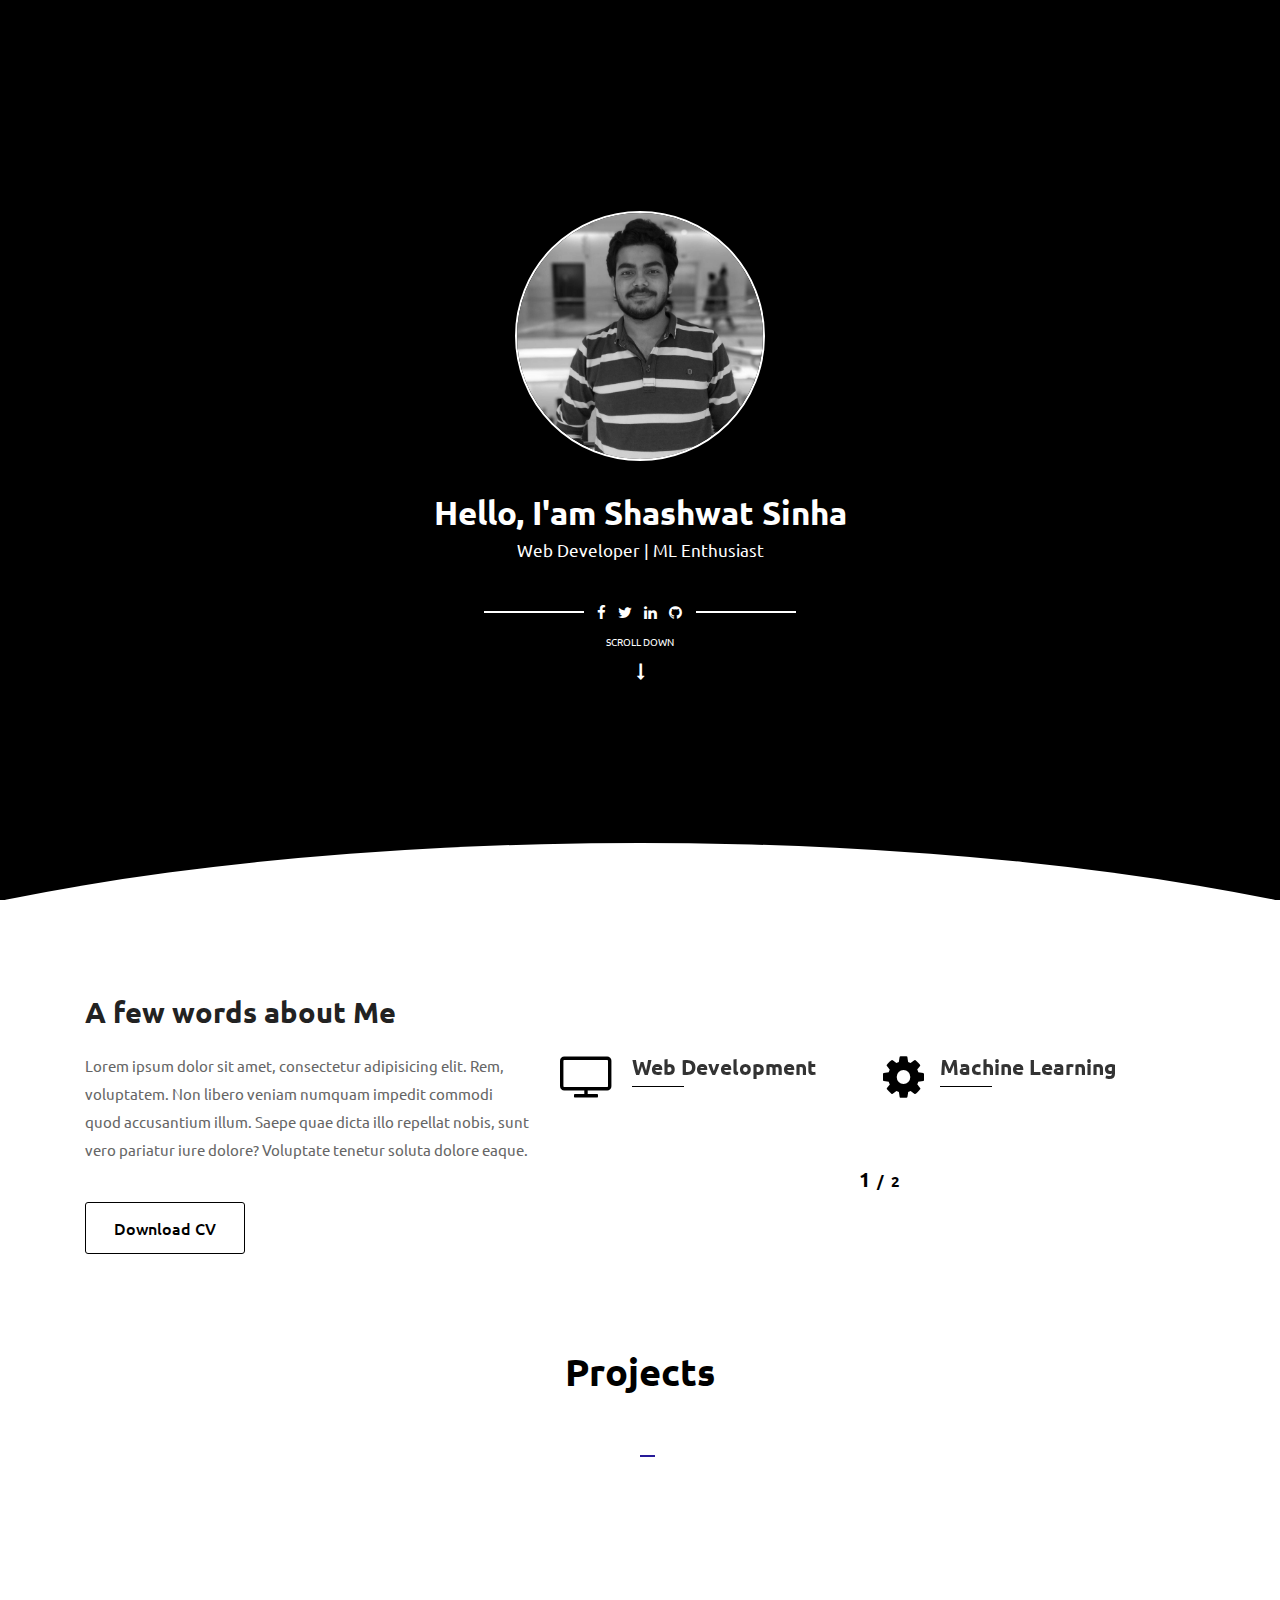
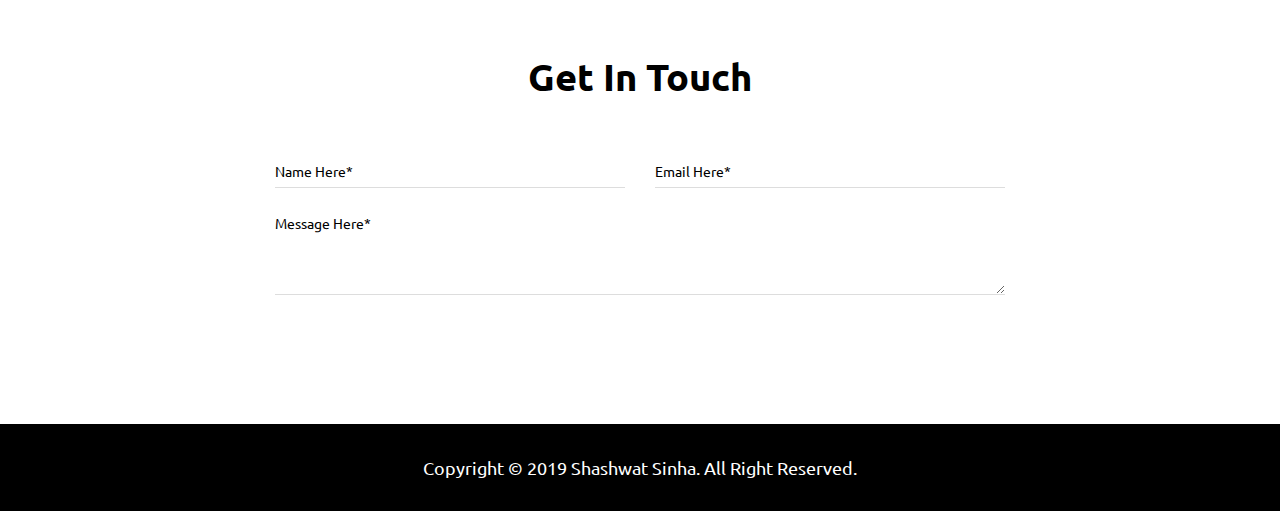
<file: index.html>
<!doctype html>
<html class="no-js" lang="en">


<!-- Mirrored from thesharthee.com/tf/mackien-preview/ by HTTrack Website Copier/3.x [XR&CO'2014], Sun, 31 Mar 2019 22:01:20 GMT -->
<head>
    <meta charset="utf-8">
    <meta http-equiv="x-ua-compatible" content="ie=edge">
    <title>Shashwat Sinha</title>
    <meta name="viewport" content="width=device-width, initial-scale=1">
    <!-- Place favicon.ico in the root directory -->
    <link rel="shortcut icon" type="image/png" href="assets/images/favicon.png">
    <!-- all css here -->
    <link rel="stylesheet" href="assets/css/bootstrap.min.css">
    <link rel="stylesheet" href="assets/css/font-awesome.min.css">
    <link rel="stylesheet" href="assets/css/owl.carousel.css">
    <link rel="stylesheet" href="assets/css/magnific-popup.css">
    <link rel="stylesheet" href="assets/css/slicknav.min.css">
    <link rel="stylesheet" href="assets/css/typography.css">
    <link rel="stylesheet" href="assets/css/default-css.css">
    <link rel="stylesheet" href="assets/css/styles.css">
    <link rel="stylesheet" href="assets/css/responsive.css">
    <!-- modernizr css -->
    <script src="assets/js/vendor/modernizr-2.8.3.min.js"></script>
</head>

<body>
    <!--[if lt IE 8]>
            <p class="browserupgrade">You are using an <strong>outdated</strong> browser. Please <a href="http://browsehappy.com/">upgrade your browser</a> to improve your experience.</p>
        <![endif]-->
    <!-- header area start -->
    <div id="preloader">
        <img src="assets/images/icon/loader.gif" alt="loader">
    </div>
    <header>
        <div class="header-area">
            <div class="container">
                <div class="row align-items-center">
                    <!-- <div class="col-lg-3*">
                        <div class="logo*">
                            <a href="index-2.html*"><img src="assets/images/icon/logo.png" alt="logo"></a>
                        </div>
                    </div> -->
                    <div class="col-lg-9 d-none d-lg-block">
                        <div class="main-menu">
                            <nav id="nav_mobile_menu">
                                <ul id="navigation">
                                    <li class="active"><a href="#home">Home</a></li>
                                    <li><a href="#about">About</a></li>
                                    <li><a href="#portfolio">Projects</a></li>
                                    <li><a href="#blog">Resume</a></li>
                                    <li><a href="#contact">Contact</a></li>
                                </ul>
                            </nav>
                        </div>
                    </div>
                    <div class="col-12 d-block d-lg-none">
                        <div id="mobile_menu"></div>
                    </div>
                </div>
            </div>
        </div>
    </header>
    <!-- header area end -->
    <!-- hero area start -->
    <section class="hero-area" id="home">
        <div class="container">
            <div class="hero-content">
                <div class="my-img"><img src="assets/images/profile/my-image.jpg" alt="image"></div>
                <h2>Hello, I'am Shashwat Sinha</h2>
                <span>Web Developer | ML Enthusiast</span>
                <ul class="social-link">
                    <li><a href="https://www.facebook.com/shashwat3057"><i class="fa fa-facebook"></i></a></li>
                    <li><a href="https://twitter.com/shashwat3057"><i class="fa fa-twitter"></i></a></li>
                    <li><a href="https://www.linkedin.com/in/shashwat3057/"><i class="fa fa-linkedin"></i></a></li>
                    <li><a href="https://github.com/shashwat3057"><i class="fa fa-github"></i></a></li>
                </ul>
            </div>
            <a href="#about" class="scrolldown scroll-btn"><span>Scroll Down</span><i class="fa fa-long-arrow-down"></i></a>
        </div>
    </section>
    <!-- hero area end -->
    <!-- about area strat -->
    <section class="about-area pt--100" id="about">
        <div class="container">
            <div class="row">
                <div class="col-lg-5">
                    <div class="abt-content">
                        <h2>A few words about Me</h2>
                        <p>Lorem ipsum dolor sit amet, consectetur adipisicing elit. Rem, voluptatem. Non libero veniam numquam impedit commodi quod accusantium illum. Saepe quae dicta illo repellat nobis, sunt vero pariatur iure dolore? Voluptate tenetur soluta dolore eaque.</p>
                        <a href="#">Download CV</a>
                    </div>
                </div>
                <div class="col-lg-7">
                    <div class="abt-service">
                        <div class="single-service">
                            <div class="icon"><i class="fa fa-television"></i></div>
                            <div class="cnt">
                                <h4>Web Development</h4>
                                <!-- <p>Lorem ipsum dolor sit amet, consectetur adipisicing elit. Aspernat perferendis nulla sint, ab aliquam!</p> -->
                            </div>
                        </div>
                        <div class="single-service">
                            <div class="icon"><i class="fa fa-cog"></i></div>
                            <div class="cnt">
                                <h4>Machine Learning</h4>
                                <!-- <p>Lorem ipsum dolor sit amet, consectetur adipisicing elit. Aspernatur perferendis velit nulla sint, ab aliquam!</p> -->
                            </div>
                        </div>
                        <div class="single-service">
                            <div class="icon"><i class="fa fa-pencil"></i></div>
                            <div class="cnt">
                                <h4>Programming Languages</h4>
                                <p>c++ | Python</p>
                            </div>
                        </div>
                        <!-- <div class="single-service">
                            <div class="icon"><i class="fa fa-mobile"></i></div>
                            <div class="cnt">
                                <h4>Html/Css</h4>
                                <p>Lorem ipsum dolor sit amet, consectetur adipisicing elit. Aspernatur perferendis velit nulla sint, ab aliquam!</p>
                            </div>
                        </div> -->
                    </div>
					<ul class="service-dot owl-dots" id="service-dot">
						<li class="owl-dot active">1</li>
						<li class="owl-dot">2</li>
					</ul>
                </div>
            </div>
        </div>
    </section>
    <!-- about area end -->
    <!-- portfolio area start -->
    <section class="portfolio-area pt--100 pb--70" id="portfolio">
        <div class="container">
            <div class="section-title">
                <h2>Projects</h2>
            </div>
            <div class="portfolio-menu">
                <button class="active"></button>

            </div>
            <!-- <div class="portfolio-menu">
                <button class="active" data-filter="*">All</button>
                <button data-filter=".web">Web</button>
                <button data-filter=".graphic">Graphic</button>
                <button data-filter=".design">Design</button>
                <button data-filter=".art">Art</button>
            </div>
            <div class="portfolio-masonary row" id="container">
                <div class="prt-grid web col-md-4">
                    <div class="prt-item">
                        <a class="expand-img" href="assets/images/portfolio/img1.jpg"><img src="assets/images/portfolio/img1.jpg" alt="image">
                        <i class="fa fa-expand"></i></a>
                    </div>
                </div>
                <div class="prt-grid graphic col-md-4">
                    <div class="prt-item">
                        <a class="expand-img" href="assets/images/portfolio/img2.jpg"><img src="assets/images/portfolio/img2.jpg" alt="image">
                        <i class="fa fa-expand"></i></a>
                    </div>
                </div>
                <div class="prt-grid web col-md-4">
                    <div class="prt-item">
                        <a class="expand-img" href="assets/images/portfolio/img3.jpg"><img src="assets/images/portfolio/img3.jpg" alt="image">
                        <i class="fa fa-expand"></i></a>
                    </div>
                </div>
                <div class="prt-grid graphic col-md-4">
                    <div class="prt-item">
                        <a class="expand-img" href="assets/images/portfolio/img4.jpg"><img src="assets/images/portfolio/img4.jpg" alt="image">
                        <i class="fa fa-expand"></i></a>
                    </div>
                </div>
                <div class="prt-grid  art web col-md-4">
                    <div class="prt-item">
                        <a class="expand-img" href="assets/images/portfolio/img5.jpg"><img src="assets/images/portfolio/img5.jpg" alt="image">
                        <i class="fa fa-expand"></i></a>
                    </div>
                </div>
                <div class="prt-grid graphic col-md-4">
                    <div class="prt-item">
                        <a class="expand-img" href="assets/images/portfolio/img6.jpg"><img src="assets/images/portfolio/img6.jpg" alt="image">
                        <i class="fa fa-expand"></i></a>
                    </div>
                </div>
                <div class="prt-grid  art design col-md-4">
                    <div class="prt-item">
                        <a class="expand-img" href="assets/images/portfolio/img7.jpg"><img src="assets/images/portfolio/img7.jpg" alt="image">
                        <i class="fa fa-expand"></i></a>
                    </div>
                </div>
                <div class="prt-grid  art col-md-4">
                    <div class="prt-item">
                        <a class="expand-img" href="assets/images/portfolio/img8.jpg"><img src="assets/images/portfolio/img8.jpg" alt="image">
                        <i class="fa fa-expand"></i></a>
                    </div>
                </div>
                <div class="prt-grid design col-md-4">
                    <div class="prt-item">
                        <a class="expand-img" href="assets/images/portfolio/img9.jpg"><img src="assets/images/portfolio/img9.jpg" alt="image">
                        <i class="fa fa-expand"></i></a>
                    </div>
                </div>
                <div class="prt-grid art col-md-4">
                    <div class="prt-item">
                        <a class="expand-img" href="assets/images/portfolio/img10.jpg"><img src="assets/images/portfolio/img10.jpg" alt="image">
                            <i class="fa fa-expand"></i></a>
                    </div>
                </div>
            </div> -->
        </div>
    </section>
    <!-- portfolio area end -->
    <!-- fact area start -->
    <!-- <div class="fact-area ptb--100">
        <div class="container">
            <div class="row">
                <div class="col-md-3">
                    <div class="fact-item">
                        <h4 class="counter">480</h4>
                        <span>Projects Completed</span>
                    </div>
                </div>
                <div class="col-md-3">
                    <div class="fact-item">
                        <h4 class="counter">40</h4>
                        <span>Wining Awards</span>
                    </div>
                </div>
                <div class="col-md-3">
                    <div class="fact-item">
                        <h4 class="counter">99</h4>
                        <span>Creative Designs</span>
                    </div>
                </div>
                <div class="col-md-3">
                    <div class="fact-item">
                        <h4 class="counter">100</h4>
                        <span>Happy Clients</span>
                    </div>
                </div>
            </div>
        </div>
    </div> -->
    <!-- fact area end -->
    <!-- blog area start -->
    <!-- <section class="feature-blog pt--100" id="blog">
        <div class="container">
            <div class="section-title">
                <h2>Letest News</h2>
            </div>
            <div class="row">
                <div class="col-lg-4 col-md-6">
                    <div class="single-blog">
                        <a class="blg-thumb" href="blog.html"><img src="assets/images/blog/blog-thumb1.jpg" alt="blog thumb"></a>
                        <div class="blog-content">
                            <h2><a href="blog.html">Google is one of the most big search engine</a></h2>
                            <div class="blog-meta">09 april 2018 <a href="blog.html">03 Comments</a></div>
                            <p>Lorem ipsum dolor sit amet, consectetur adipisicing elit. Ducimus cumque ipsa, assumenda tenetur quasi aperiam totam soluta adipisci.</p>
                            <a href="blog.html" class="read-more">Read More<i class="fa fa-long-arrow-right"></i></a>
                        </div>
                    </div>
                </div>
                <div class="col-lg-4 col-md-6">
                    <div class="single-blog">
                        <a class="blg-thumb" href="blog.html"><img src="assets/images/blog/blog-thumb2.jpg" alt="blog thumb"></a>
                        <div class="blog-content">
                            <h2><a href="blog.html">How to Create website step by step using html</a></h2>
                            <div class="blog-meta">09 april 2018 <a href="blog.html">03 Comments</a></div>
                            <p>Lorem ipsum dolor sit amet, consectetur adipisicing elit. Ducimus cumque ipsa, assumenda tenetur quasi aperiam totam soluta adipisci.</p>
                            <a href="blog.html" class="read-more">Read More<i class="fa fa-long-arrow-right"></i></a>
                        </div>
                    </div>
                </div>
                <div class="col-lg-4 col-md-6">
                    <div class="single-blog">
                        <a class="blg-thumb" href="blog.html"><img src="assets/images/blog/blog-thumb3.jpg" alt="blog thumb"></a>
                        <div class="blog-content">
                            <h2><a href="blog.html">How to Create website step by step using html</a></h2>
                            <div class="blog-meta">09 april 2018 <a href="blog.html">03 Comments</a></div>
                            <p>Lorem ipsum dolor sit amet, consectetur adipisicing elit. Ducimus cumque ipsa, assumenda tenetur quasi aperiam totam soluta adipisci.</p>
                            <a href="blog.html" class="read-more">Read More<i class="fa fa-long-arrow-right"></i></a>
                        </div>
                    </div>
                </div>
            </div>
        </div>
    </section> -->
    <!-- blog area end -->
    <!-- contact area start -->
    <section class="contact-area pt--70 pb--100" id="contact">
        <div class="container">
            <div class="section-title text-center">
                <h2>Get In Touch</h2>
            </div>
            <div class="row">
                <div class="col-md-8 offset-md-2">
                    <div class="contact-form">
                        <div class="screen-reader-response"></div>
                        <form action="#" id="cf">
                            <div class="row">
                                <div class="col-md-6">
                                    <input type="text" id="name" name="name" placeholder="Name Here*">
                                </div>
                                <div class="col-md-6">
                                    <input type="email" id="email" name="email" placeholder="Email Here*">
                                </div>
                            </div>
                            <textarea name="msg" id="msg" placeholder="Message Here*"></textarea>
                            <div class="form-submit">
                                <!-- <button type="submit" name="submit" id="cnt_submit">Send Message <i class="fa fa-long-arrow-right"></i></button> -->
                            </div>
                        </form>
                    </div>
                </div>
            </div>
        </div>
    </section>
    <!-- contact area end -->
    <!-- footer area start -->
    <footer>
        <div class="footer-area">
            <div class="container">
                <div class="row">
                    <div class="col-md-8 offset-md-2">
                       <p>Copyright &copy; 2019 Shashwat Sinha. All Right Reserved. <br /></p>
                    </div>
                </div>
            </div>
        </div>
    </footer>
    <!-- footer area end -->
    <!-- jquery latest version -->
    <script src="assets/js/vendor/jquery-2.2.4.min.js"></script>
    <!-- bootstrap 4 js -->
    <script src="assets/js/bootstrap.min.js"></script>
    <!-- others plugins -->
    <script src="assets/js/owl.carousel.min.js"></script>
    <script src="assets/js/imagesloaded.pkgd.min.js"></script>
    <script src="assets/js/isotope.pkgd.min.js"></script>
    <script src="assets/js/jquery.magnific-popup.min.js"></script>
    <script src="assets/js/jquery.slicknav.min.js"></script>
    <script src="assets/js/counterup.min.js"></script>
    <script src="assets/js/waypoints.js"></script>
    <script src="assets/js/plugins.js"></script>
    <script src="assets/js/scripts.js"></script>
</body>


<!-- Mirrored from thesharthee.com/tf/mackien-preview/ by HTTrack Website Copier/3.x [XR&CO'2014], Sun, 31 Mar 2019 22:02:37 GMT -->
</html>
</file>
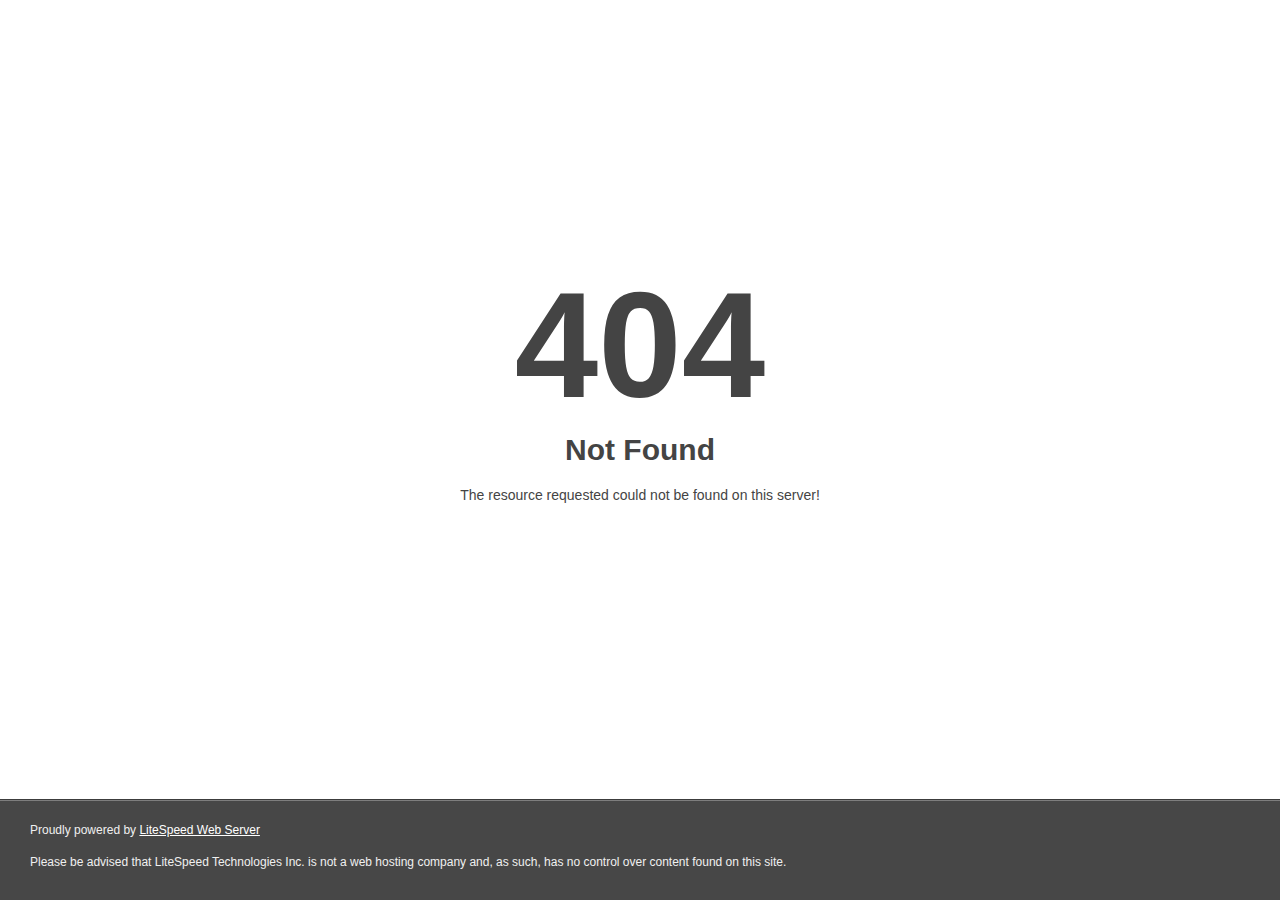
<file: blog.html>
<!DOCTYPE html>
<html style="height:100%">
<head><title> 404 Not Found
</title></head>
<body style="color: #444; margin:0;font: normal 14px/20px Arial, Helvetica, sans-serif; height:100%; background-color: #fff;">
<div style="height:auto; min-height:100%; ">     <div style="text-align: center; width:800px; margin-left: -400px; position:absolute; top: 30%; left:50%;">
        <h1 style="margin:0; font-size:150px; line-height:150px; font-weight:bold;">404</h1>
<h2 style="margin-top:20px;font-size: 30px;">Not Found
</h2>
<p>The resource requested could not be found on this server!</p>
</div></div><div style="color:#f0f0f0; font-size:12px;margin:auto;padding:0px 30px 0px 30px;position:relative;clear:both;height:100px;margin-top:-101px;background-color:#474747;border-top: 1px solid rgba(0,0,0,0.15);box-shadow: 0 1px 0 rgba(255, 255, 255, 0.3) inset;">
<br>Proudly powered by  <a style="color:#fff;" href="http://www.litespeedtech.com/error-page">LiteSpeed Web Server</a><p>Please be advised that LiteSpeed Technologies Inc. is not a web hosting company and, as such, has no control over content found on this site.</p></div></body></html>
</file>
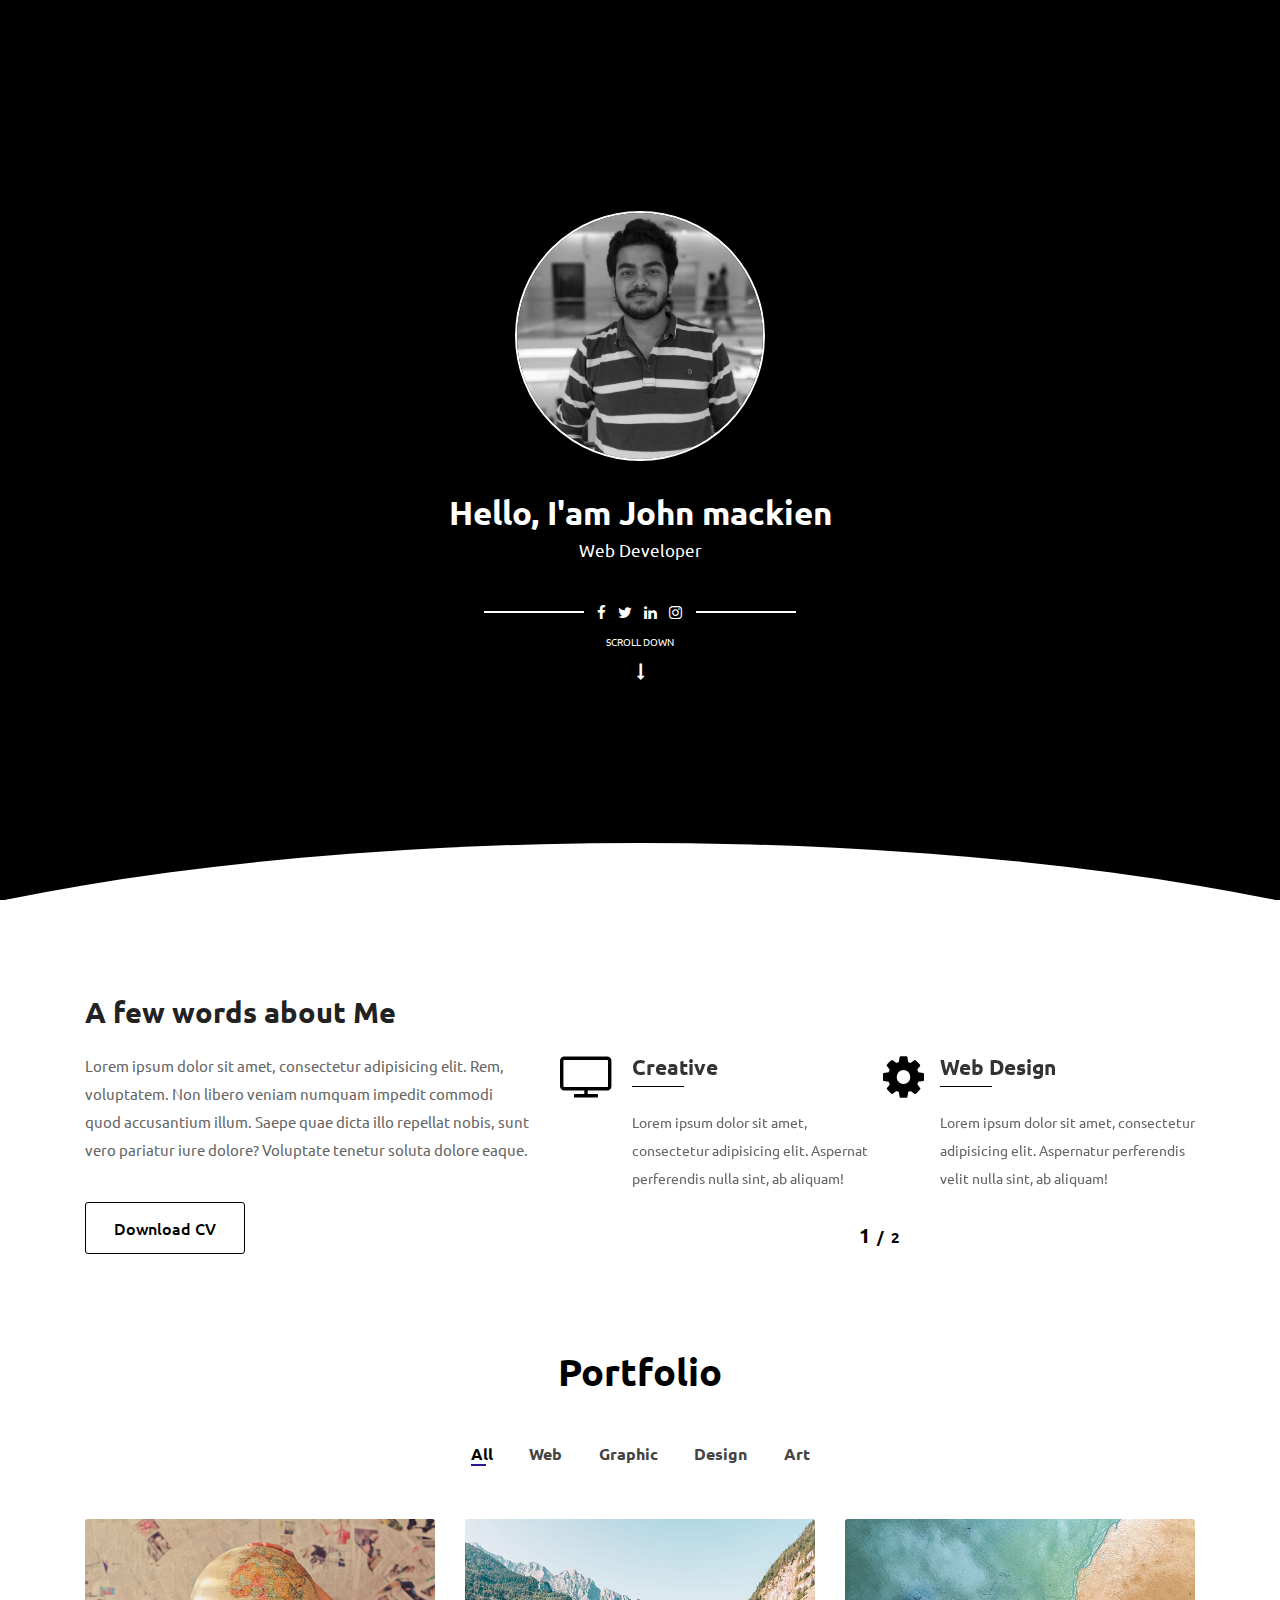
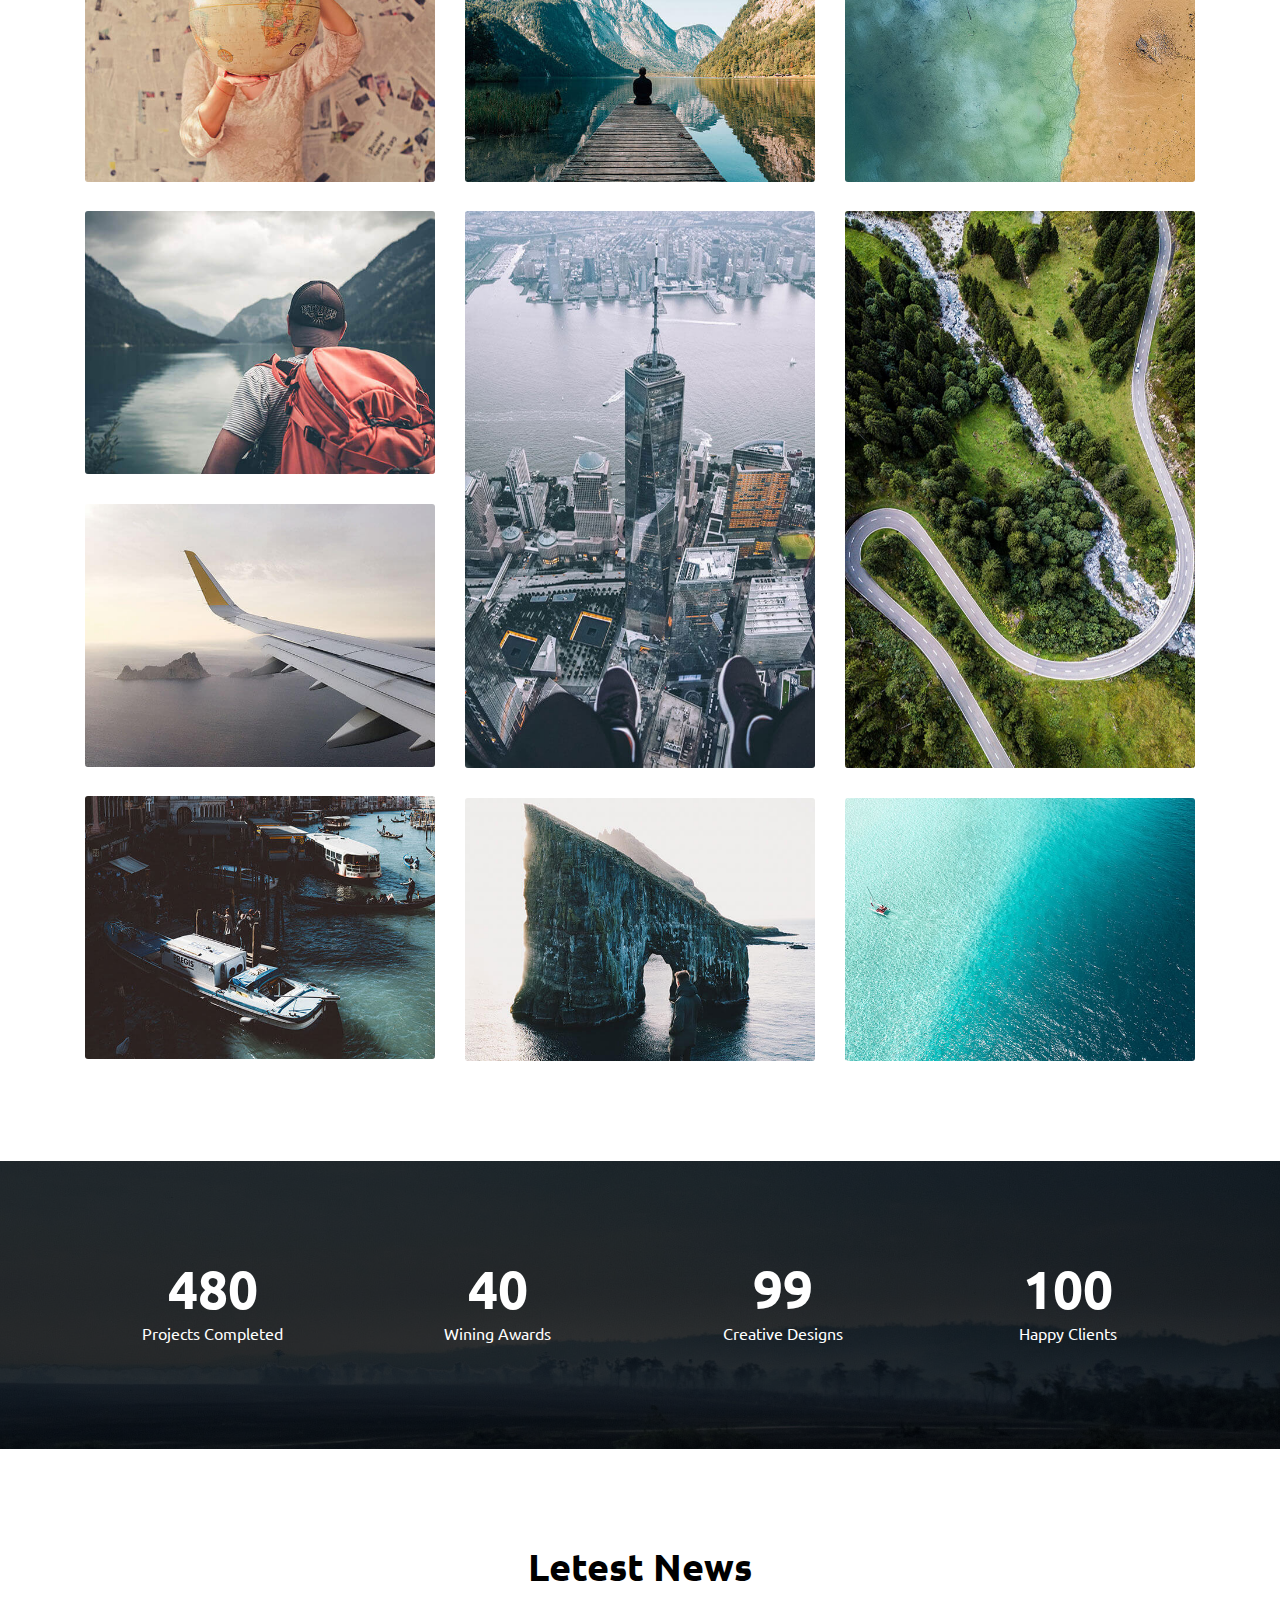
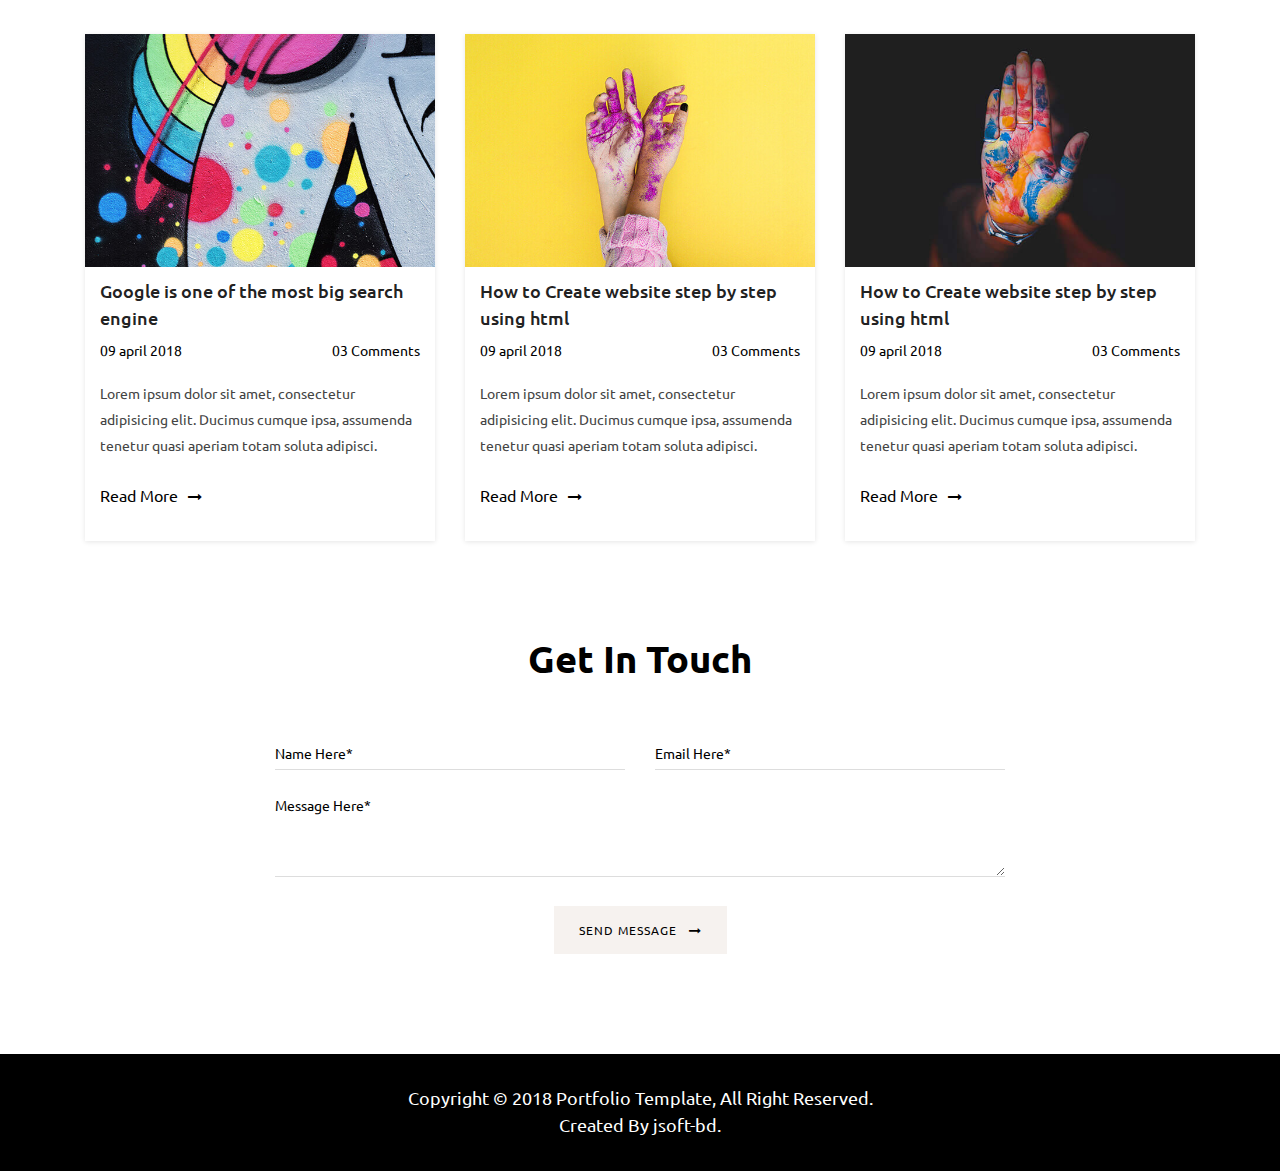
<file: index-2.html>
<!doctype html>
<html class="no-js" lang="en">


<!-- Mirrored from thesharthee.com/tf/mackien-preview/index.html by HTTrack Website Copier/3.x [XR&CO'2014], Sun, 31 Mar 2019 22:02:57 GMT -->
<head>
    <meta charset="utf-8">
    <meta http-equiv="x-ua-compatible" content="ie=edge">
    <title>Mackien- One Page Portfolio HTML5 Template</title>
    <meta name="viewport" content="width=device-width, initial-scale=1">
    <!-- Place favicon.ico in the root directory -->
    <link rel="shortcut icon" type="image/png" href="assets/images/favicon.png">
    <!-- all css here -->
    <link rel="stylesheet" href="assets/css/bootstrap.min.css">
    <link rel="stylesheet" href="assets/css/font-awesome.min.css">
    <link rel="stylesheet" href="assets/css/owl.carousel.css">
    <link rel="stylesheet" href="assets/css/magnific-popup.css">
    <link rel="stylesheet" href="assets/css/slicknav.min.css">
    <link rel="stylesheet" href="assets/css/typography.css">
    <link rel="stylesheet" href="assets/css/default-css.css">
    <link rel="stylesheet" href="assets/css/styles.css">
    <link rel="stylesheet" href="assets/css/responsive.css">
    <!-- modernizr css -->
    <script src="assets/js/vendor/modernizr-2.8.3.min.js"></script>
</head>

<body>
    <!--[if lt IE 8]>
            <p class="browserupgrade">You are using an <strong>outdated</strong> browser. Please <a href="http://browsehappy.com/">upgrade your browser</a> to improve your experience.</p>
        <![endif]-->
    <!-- header area start -->
    <div id="preloader">
        <img src="assets/images/icon/loader.gif" alt="loader">
    </div>
    <header>
        <div class="header-area">
            <div class="container">
                <div class="row align-items-center">
                    <div class="col-lg-3">
                        <div class="logo">
                            <a href="index-2.html"><img src="assets/images/icon/logo.png" alt="logo"></a>
                        </div>
                    </div>
                    <div class="col-lg-9 d-none d-lg-block">
                        <div class="main-menu">
                            <nav id="nav_mobile_menu">
                                <ul id="navigation">
                                    <li class="active"><a href="#home">Home</a></li>
                                    <li><a href="#about">About</a></li>
                                    <li><a href="#portfolio">Portfolio</a></li>
                                    <li><a href="#blog">Blog</a></li>
                                    <li><a href="#contact">Contact</a></li>
                                </ul>
                            </nav>
                        </div>
                    </div>
                    <div class="col-12 d-block d-lg-none">
                        <div id="mobile_menu"></div>
                    </div>
                </div>
            </div>
        </div>
    </header>
    <!-- header area end -->
    <!-- hero area start -->
    <section class="hero-area" id="home">
        <div class="container">
            <div class="hero-content">
                <div class="my-img"><img src="assets/images/profile/my-image.jpg" alt="image"></div>
                <h2>Hello, I'am John mackien</h2>
                <span>Web Developer</span>
                <ul class="social-link">
                    <li><a href="#"><i class="fa fa-facebook"></i></a></li>
                    <li><a href="#"><i class="fa fa-twitter"></i></a></li>
                    <li><a href="#"><i class="fa fa-linkedin"></i></a></li>
                    <li><a href="#"><i class="fa fa-instagram"></i></a></li>
                </ul>
            </div>
            <a href="#about" class="scrolldown scroll-btn"><span>Scroll Down</span><i class="fa fa-long-arrow-down"></i></a>
        </div>
    </section>
    <!-- hero area end -->
    <!-- about area strat -->
    <section class="about-area pt--100" id="about">
        <div class="container">
            <div class="row">
                <div class="col-lg-5">
                    <div class="abt-content">
                        <h2>A few words about Me</h2>
                        <p>Lorem ipsum dolor sit amet, consectetur adipisicing elit. Rem, voluptatem. Non libero veniam numquam impedit commodi quod accusantium illum. Saepe quae dicta illo repellat nobis, sunt vero pariatur iure dolore? Voluptate tenetur soluta dolore eaque.</p>
                        <a href="#">Download CV</a>
                    </div>
                </div>
                <div class="col-lg-7">
                    <div class="abt-service">
                        <div class="single-service">
                            <div class="icon"><i class="fa fa-television"></i></div>
                            <div class="cnt">
                                <h4>Creative</h4>
                                <p>Lorem ipsum dolor sit amet, consectetur adipisicing elit. Aspernat perferendis nulla sint, ab aliquam!</p>
                            </div>
                        </div>
                        <div class="single-service">
                            <div class="icon"><i class="fa fa-cog"></i></div>
                            <div class="cnt">
                                <h4>Web Design</h4>
                                <p>Lorem ipsum dolor sit amet, consectetur adipisicing elit. Aspernatur perferendis velit nulla sint, ab aliquam!</p>
                            </div>
                        </div>
                        <div class="single-service">
                            <div class="icon"><i class="fa fa-pencil"></i></div>
                            <div class="cnt">
                                <h4>Product Branding</h4>
                                <p>Lorem ipsum dolor sit amet, consectetur adipisicing elit. Aspernatur perferendis velit nulla sint, ab aliquam!</p>
                            </div>
                        </div>
                        <div class="single-service">
                            <div class="icon"><i class="fa fa-mobile"></i></div>
                            <div class="cnt">
                                <h4>App Development</h4>
                                <p>Lorem ipsum dolor sit amet, consectetur adipisicing elit. Aspernatur perferendis velit nulla sint, ab aliquam!</p>
                            </div>
                        </div>
                    </div>
					<ul class="service-dot owl-dots" id="service-dot">
						<li class="owl-dot active">1</li>
						<li class="owl-dot">2</li>
					</ul>
                </div>
            </div>
        </div>
    </section>
    <!-- about area end -->
    <!-- portfolio area start -->
    <section class="portfolio-area pt--100 pb--70" id="portfolio">
        <div class="container">
            <div class="section-title">
                <h2>Portfolio</h2>
            </div>
            <div class="portfolio-menu">
                <button class="active" data-filter="*">All</button>
                <button data-filter=".web">Web</button>
                <button data-filter=".graphic">Graphic</button>
                <button data-filter=".design">Design</button>
                <button data-filter=".art">Art</button>
            </div>
            <div class="portfolio-masonary row" id="container">
                <div class="prt-grid web col-md-4">
                    <div class="prt-item">
                        <a class="expand-img" href="assets/images/portfolio/img1.jpg"><img src="assets/images/portfolio/img1.jpg" alt="image">
                        <i class="fa fa-expand"></i></a>
                    </div>
                </div>
                <div class="prt-grid graphic col-md-4">
                    <div class="prt-item">
                        <a class="expand-img" href="assets/images/portfolio/img2.jpg"><img src="assets/images/portfolio/img2.jpg" alt="image">
                        <i class="fa fa-expand"></i></a>
                    </div>
                </div>
                <div class="prt-grid web col-md-4">
                    <div class="prt-item">
                        <a class="expand-img" href="assets/images/portfolio/img3.jpg"><img src="assets/images/portfolio/img3.jpg" alt="image">
                        <i class="fa fa-expand"></i></a>
                    </div>
                </div>
                <div class="prt-grid graphic col-md-4">
                    <div class="prt-item">
                        <a class="expand-img" href="assets/images/portfolio/img4.jpg"><img src="assets/images/portfolio/img4.jpg" alt="image">
                        <i class="fa fa-expand"></i></a>
                    </div>
                </div>
                <div class="prt-grid  art web col-md-4">
                    <div class="prt-item">
                        <a class="expand-img" href="assets/images/portfolio/img5.jpg"><img src="assets/images/portfolio/img5.jpg" alt="image">
                        <i class="fa fa-expand"></i></a>
                    </div>
                </div>
                <div class="prt-grid graphic col-md-4">
                    <div class="prt-item">
                        <a class="expand-img" href="assets/images/portfolio/img6.jpg"><img src="assets/images/portfolio/img6.jpg" alt="image">
                        <i class="fa fa-expand"></i></a>
                    </div>
                </div>
                <div class="prt-grid  art design col-md-4">
                    <div class="prt-item">
                        <a class="expand-img" href="assets/images/portfolio/img7.jpg"><img src="assets/images/portfolio/img7.jpg" alt="image">
                        <i class="fa fa-expand"></i></a>
                    </div>
                </div>
                <div class="prt-grid  art col-md-4">
                    <div class="prt-item">
                        <a class="expand-img" href="assets/images/portfolio/img8.jpg"><img src="assets/images/portfolio/img8.jpg" alt="image">
                        <i class="fa fa-expand"></i></a>
                    </div>
                </div>
                <div class="prt-grid design col-md-4">
                    <div class="prt-item">
                        <a class="expand-img" href="assets/images/portfolio/img9.jpg"><img src="assets/images/portfolio/img9.jpg" alt="image">
                        <i class="fa fa-expand"></i></a>
                    </div>
                </div>
                <div class="prt-grid art col-md-4">
                    <div class="prt-item">
                        <a class="expand-img" href="assets/images/portfolio/img10.jpg"><img src="assets/images/portfolio/img10.jpg" alt="image">
                            <i class="fa fa-expand"></i></a>
                    </div>
                </div>
            </div>
        </div>
    </section>
    <!-- portfolio area end -->
    <!-- fact area start -->
    <div class="fact-area ptb--100">
        <div class="container">
            <div class="row">
                <div class="col-md-3">
                    <div class="fact-item">
                        <h4 class="counter">480</h4>
                        <span>Projects Completed</span>
                    </div>
                </div>
                <div class="col-md-3">
                    <div class="fact-item">
                        <h4 class="counter">40</h4>
                        <span>Wining Awards</span>
                    </div>
                </div>
                <div class="col-md-3">
                    <div class="fact-item">
                        <h4 class="counter">99</h4>
                        <span>Creative Designs</span>
                    </div>
                </div>
                <div class="col-md-3">
                    <div class="fact-item">
                        <h4 class="counter">100</h4>
                        <span>Happy Clients</span>
                    </div>
                </div>
            </div>
        </div>
    </div>
    <!-- fact area end -->
    <!-- blog area start -->
    <section class="feature-blog pt--100" id="blog">
        <div class="container">
            <div class="section-title">
                <h2>Letest News</h2>
            </div>
            <div class="row">
                <div class="col-lg-4 col-md-6">
                    <div class="single-blog">
                        <a class="blg-thumb" href="blog.html"><img src="assets/images/blog/blog-thumb1.jpg" alt="blog thumb"></a>
                        <div class="blog-content">
                            <h2><a href="blog.html">Google is one of the most big search engine</a></h2>
                            <div class="blog-meta">09 april 2018 <a href="blog.html">03 Comments</a></div>
                            <p>Lorem ipsum dolor sit amet, consectetur adipisicing elit. Ducimus cumque ipsa, assumenda tenetur quasi aperiam totam soluta adipisci.</p>
                            <a href="blog.html" class="read-more">Read More<i class="fa fa-long-arrow-right"></i></a>
                        </div>
                    </div>
                </div>
                <div class="col-lg-4 col-md-6">
                    <div class="single-blog">
                        <a class="blg-thumb" href="blog.html"><img src="assets/images/blog/blog-thumb2.jpg" alt="blog thumb"></a>
                        <div class="blog-content">
                            <h2><a href="blog.html">How to Create website step by step using html</a></h2>
                            <div class="blog-meta">09 april 2018 <a href="blog.html">03 Comments</a></div>
                            <p>Lorem ipsum dolor sit amet, consectetur adipisicing elit. Ducimus cumque ipsa, assumenda tenetur quasi aperiam totam soluta adipisci.</p>
                            <a href="blog.html" class="read-more">Read More<i class="fa fa-long-arrow-right"></i></a>
                        </div>
                    </div>
                </div>
                <div class="col-lg-4 col-md-6">
                    <div class="single-blog">
                        <a class="blg-thumb" href="blog.html"><img src="assets/images/blog/blog-thumb3.jpg" alt="blog thumb"></a>
                        <div class="blog-content">
                            <h2><a href="blog.html">How to Create website step by step using html</a></h2>
                            <div class="blog-meta">09 april 2018 <a href="blog.html">03 Comments</a></div>
                            <p>Lorem ipsum dolor sit amet, consectetur adipisicing elit. Ducimus cumque ipsa, assumenda tenetur quasi aperiam totam soluta adipisci.</p>
                            <a href="blog.html" class="read-more">Read More<i class="fa fa-long-arrow-right"></i></a>
                        </div>
                    </div>
                </div>
            </div>
        </div>
    </section>
    <!-- blog area end -->
    <!-- contact area start -->
    <section class="contact-area pt--70 pb--100" id="contact">
        <div class="container">
            <div class="section-title text-center">
                <h2>Get In Touch</h2>
            </div>
            <div class="row">
                <div class="col-md-8 offset-md-2">
                    <div class="contact-form">
                        <div class="screen-reader-response"></div>
                        <form action="#" id="cf">
                            <div class="row">
                                <div class="col-md-6">
                                    <input type="text" id="name" name="name" placeholder="Name Here*">
                                </div>
                                <div class="col-md-6">
                                    <input type="email" id="email" name="email" placeholder="Email Here*">
                                </div>
                            </div>
                            <textarea name="msg" id="msg" placeholder="Message Here*"></textarea>
                            <div class="form-submit">
                                <button type="submit" name="submit" id="cnt_submit">Send Message <i class="fa fa-long-arrow-right"></i></button>
                            </div>
                        </form>
                    </div>
                </div>
            </div>
        </div>
    </section>
    <!-- contact area end -->
    <!-- footer area start -->
    <footer>
        <div class="footer-area">
            <div class="container">
                <div class="row">
                    <div class="col-md-8 offset-md-2">
                       <p>Copyright &copy; 2018 Portfolio Template, All Right Reserved. <br />Created By <a href="https://themeforest.net/user/soft_theme"></a>jsoft-bd.</p>
                    </div>
                </div>
            </div>
        </div>
    </footer>
    <!-- footer area end -->
    <!-- jquery latest version -->
    <script src="assets/js/vendor/jquery-2.2.4.min.js"></script>
    <!-- bootstrap 4 js -->
    <script src="assets/js/bootstrap.min.js"></script>
    <!-- others plugins -->
    <script src="assets/js/owl.carousel.min.js"></script>
    <script src="assets/js/imagesloaded.pkgd.min.js"></script>
    <script src="assets/js/isotope.pkgd.min.js"></script>
    <script src="assets/js/jquery.magnific-popup.min.js"></script>
    <script src="assets/js/jquery.slicknav.min.js"></script>
    <script src="assets/js/counterup.min.js"></script>
    <script src="assets/js/waypoints.js"></script>
    <script src="assets/js/plugins.js"></script>
    <script src="assets/js/scripts.js"></script>
</body>


<!-- Mirrored from thesharthee.com/tf/mackien-preview/index.html by HTTrack Website Copier/3.x [XR&CO'2014], Sun, 31 Mar 2019 22:02:57 GMT -->
</html>
</file>
<file: assets/css/typography.css>
/*
Table Of Contents
=========================
- Default Typography
- Custom Typography
=========================
*/


/*
--------------------------
- Default Typography
--------------------------
*/
body {
    font-family: 'Ubuntu', sans-serif;
}

h1,
h2,
h3,
h4,
h5,
h6 {
    margin: 0;
    font-family: 'Ubuntu', sans-serif;
    font-weight: 700;
    color: #000;
    letter-spacing: 1.5px;
}

h1 a,
h2 a,
h3 a,
h4 a,
h5 a,
h6 a {
    font-weight: inherit;
    font-family: 'Ubuntu', sans-serif;
}

h1 {
    font-size: 36px;
    line-height: 70px;
    letter-spacing: 1px;
    margin-bottom: 0px;
}

h2 {
    font-size: 22px;
    line-height: 24px;
    margin-bottom: 0px;
}

h3 {
    font-size: 24px;
    line-height: 30px;
    margin-bottom: 0px;
}

h4 {
    font-size: 20px;
    line-height: 27px;
}

h5 {
    font-size: 16px;
    line-height: 24px;
}

h6 {
    font-size: 14px;
    line-height: 24px;
}

p {
    font-family: 'Ubuntu', sans-serif;
    font-size: 14px;
    font-weight: normal;
    letter-spacing: 0;
    line-height: 28px;
    margin: 0;
}

p img {
    margin: 0;
}

span {
    font-family: 'Ubuntu', sans-serif;
}


/* em and strong */

em {
    font: 15px/30px;
}

strong,
b {
    font: 15px/30px;
}

small {
    font-size: 11px;
    line-height: inherit;
}


/*  blockquotes */

blockquote {
    border-left: 0 none;
    font-family: 'Ubuntu', sans-serif;
    margin: 10px 0;
    padding-left: 40px;
    position: relative;
}

blockquote::before {
    color: #4e5665;
    content: "ï„";
    font-family: FontAwesome;
    font-size: 36px;
    left: 20px;
    line-height: 0;
    margin: 0;
    opacity: 0.5;
    position: absolute;
    top: 20px;
}

blockquote p {
    font-style: italic;
    padding: 0;
    font-size: 18px;
    line-height: 36px;
}

blockquote cite {
    display: block;
    font-size: 12px;
    font-style: normal;
    line-height: 18px;
}

blockquote cite:before {
    content: "\2014 \0020";
}

blockquote cite a,
blockquote cite a:visited {
    color: #8B9798;
    border: none
}


/* abbreviations */

abbr {
    color: #444;
    font-weight: 700;
    font-variant: small-caps;
    text-transform: lowercase;
    letter-spacing: .6px;
}

abbr:hover {
    cursor: help;
}


/* links */

a,
a:visited {
    text-decoration: none;
    font-family: 'Ubuntu', sans-serif;
    font-weight: normal;
    font-size: 12px;
    transition: all 0.3s ease-in-out;
    -webkit-transition: all 0.3s ease-in-out;
    -moz-transition: all 0.3s ease-in-out;
    -o-transition: all 0.3s ease-in-out;
    outline: 0;
}

a:hover,
a:active {
    color: #211898;
    text-decoration: none;
    outline: 0;
}

a:focus {
    text-decoration: none;
    outline: 0;
}

p a,
p a:visited {
    line-height: inherit;
    outline: 0;
}

a.active {
    color: #211898!important;
}


/* list */

ul,
ol {
    margin-bottom: 0px;
    margin-top: 0px;
    padding: 0;
}

ul {
    margin: 0;
    list-style-type: none;
}

ol {
    list-style: decimal;
}

ol,
ul.square,
ul.circle,
ul.disc {
    margin-left: 0px;
}

ul.square {
    list-style: square outside;
}

ul.circle {
    list-style: circle outside;
}

ul.disc {
    list-style: disc outside;
}

ul ul,
ul ol,
ol ol,
ol ul {
    margin: 0;
}

ul ul li,
ul ol li,
ol ol li,
ol ul li {
    margin-bottom: 0px;
}

li {
    line-height: 18px;
    margin-bottom: 0px;
}

ul.large li {}

li p {}


/* definition list */

dl {
    margin: 12px 0;
}

dt {
    margin: 0;
    color: #11ABB0;
}

dd {
    margin: 0 0 0 20px;
}

button {}


/*
--------------------------
- Custom Typography
--------------------------
*/


/* Your Custom Typography. */
</file>
<file: assets/css/default-css.css>
/* 
--------------------------
- 1.1 Default CSS
--------------------------
*/

/*google font*/
@import url('https://fonts.googleapis.com/css?family=Ubuntu:400,500,700');

/* Your default CSS. */
*{margin: 0;padding:0;box-sizing: border-box;}

*,
*:before,
*:after {
    -moz-box-sizing: border-box;
    -webkit-box-sizing: border-box;
    box-sizing: border-box;
}

*:focus {
    outline: 0;
}

html {
    font-size: 62.5%;
    -webkit-font-smoothing: antialiased;
}

body {
    background: #fff;
    font-weight: normal;
    font-size: 15px;
    letter-spacing: 1.5px;
    color: #888;
    line-height: 30px;
    -webkit-font-smoothing: antialiased;
    /* Fix for webkit rendering */
    -webkit-text-size-adjust: 100%;
}

img {
    max-width: 100%;
    height: auto;
}

button,
input,
textarea {
    letter-spacing: 1px;
}

/*custome css*/

/*----------------------------
  14. Basic margin padding
-----------------------------*/
a.scrollup-btn{
    position: fixed;
    right: 30px;
    bottom: 30px;
    height: 60px;
    width: 60px;
    background: #fff;
    box-shadow: 0px 0px 5px rgba(0,0,0,0.1);
    border-radius: 50%;
    text-align: center;
    line-height: 58px;
    font-size: 29px;
    color: #211898;
    z-index: 9;
    opacity: 0;
    visibility: hidden;
    -webkit-animation: zumping-btn 1s linear 0s infinite;
    -o-animation: zumping-btn 1s linear 0s infinite;
    animation: zumping-btn 1s linear 0s infinite;
}
a.scrollup-btn.visible{
    opacity: 1;
    visibility: visible;
}
@keyframes zumping-btn{
    0%{
        -webkit-transform: translateY(0px);
        -ms-transform: translateY(0px);
        -o-transform: translateY(0px);
        transform: translateY(0px);
    }
    50%{
        -webkit-transform: translateY(-5px);
        -ms-transform: translateY(-5px);
        -o-transform: translateY(-5px);
        transform: translateY(-5px);
    }
    100%{
        -webkit-transform: translateY(0px);
        -ms-transform: translateY(0px);
        -o-transform: translateY(0px);
        transform: translateY(0px);
    }
}

a.scrollup-btn:hover{
    background-color: #211898;
    color: #fff;
}

/*--------------------------
  17. Padding top
---------------------------*/
.pt--0 { padding-top: 0 }
.pt--10 { padding-top: 10px }
.pt--15 { padding-top: 15px }
.pt--20 { padding-top: 20px }
.pt--30 { padding-top: 30px }
.pt--40 { padding-top: 40px }
.pt--50 { padding-top: 50px }
.pt--60 { padding-top: 60px }
.pt--70 { padding-top: 70px }
.pt--80 { padding-top: 80px }
.pt--90 { padding-top: 90px }
.pt--100 { padding-top: 100px }
.pt--110 { padding-top: 110px }
.pt--120 { padding-top: 120px }
.pt--130 { padding-top: 130px }
.pt--140 { padding-top: 140px }
.pt--150 { padding-top: 150px }
.pt--160 { padding-top: 160px }
.pt--170 { padding-top: 170px }
.pt--180 { padding-top: 180px }
.pt--190 { padding-top: 190px }

/*------------------------
  18. Padding bottom
---------------------------*/
.pb--0 { padding-bottom: 0 }
.pb--10 { padding-bottom: 10px }
.pb--15 { padding-bottom: 15px }
.pb--20 { padding-bottom: 20px }
.pb--30 { padding-bottom: 30px }
.pb--40 { padding-bottom: 40px }
.pb--50 { padding-bottom: 50px }
.pb--60 { padding-bottom: 60px }
.pb--70 { padding-bottom: 70px }
.pb--80 { padding-bottom: 80px }
.pb--90 { padding-bottom: 90px }
.pb--100 { padding-bottom: 100px }
.pb--110 { padding-bottom: 110px }
.pb--120 { padding-bottom: 120px }
.pb--130 { padding-bottom: 130px }
.pb--140 { padding-bottom: 140px }
.pb--150 { padding-bottom: 150px }
.pb--160 { padding-bottom: 160px }
.pb--170 { padding-bottom: 170px }
.pb--180 { padding-bottom: 180px }
.pb--190 { padding-bottom: 190px }


/*------------------------------
  19. Page section padding 
-------------------------------*/
.ptb--0 { padding: 0 }
.ptb--10 { padding: 10px 0 }
.ptb--20 { padding: 20px 0 }
.ptb--30 { padding: 30px 0 }
.ptb--40 { padding: 40px 0 }
.ptb--50 { padding: 50px 0 }
.ptb--60 { padding: 60px 0 }
.ptb--70 { padding: 70px 0 }
.ptb--80 { padding: 80px 0 }
.ptb--90 { padding: 90px 0 }
.ptb--100 { padding: 100px 0 }
.ptb--110 { padding: 110px 0 }
.ptb--120 { padding: 120px 0 }
.ptb--130 { padding: 130px 0 }
.ptb--140 { padding: 140px 0 }
.ptb--150 { padding: 150px 0 }
.ptb--160 { padding: 160px 0 }
.ptb--170 { padding: 170px 0 }
.ptb--180 { padding: 180px 0 }

.bg-gray{
    background-color: #ebebeb;
}
.text-theme{
    color: #211898;
}
.bg-theme{
    background-color: #211898;
}
/*prealoder css*/
#preloader {
    position: fixed;
    width: 100%;
    height: 100%;
    background: #fff;
    z-index: 9999;
    display: flex;
}

#preloader img{
  margin: auto;
}
</file>
<file: assets/css/styles.css>
/*-----------------------------------------------------------------------------------

    Template Name: 
    Template URI: 
    Description: 
    Author: Rashadul Islam
    Author URI: http://rashadulislam.com/
    Version: 1.0
cccccccc
-----------------------------------------------------------------------------------
    
    CSS INDEX
    ===================
  
    1. Home Page
        1.1 Header Area
        1.2 Hero Area
        1.3 About Area
        1.4 Portfolio Area
        1.5 Fact Area
        1.6 Feature Blog
        1.7 Contact Area
        1.8 Footer Area

-----------------------------------------------------------------------------------*/


/*============================================
    1. Home One / 1.1 Header Area
*=============================================*/

.header-area {
    background: #000000;
    position: fixed;
    left: 0;
    top: 0;
    width: 100%;
    z-index: 998;
    opacity: 0;
    visibility: hidden;
    -webkit-transition: all 0.3s ease 0s;
    -o-transition: all 0.3s ease 0s;
    transition: all 0.3s ease 0s;
}

.header-area.sticky-menu {
    opacity: 1;
    visibility: visible;
}

.logo a {
    display: inline-block;
}

.main-menu {
    text-align: right;
}

.main-menu nav ul li {
    display: inline-block;
}

.main-menu nav ul li a {
    display: block;
    font-size: 17px;
    color: #fff;
    letter-spacing: 0;
    font-weight: 400;
    padding: 37px 24px;
    position: relative;
}
.main-menu nav ul li a:before {
    content: '';
    position: absolute;
    left: 0;
    bottom: 25%;
    height: 5px;
    width: 5px;
    background: #fff;
    border-radius: 10px;
    margin: auto;
    opacity: 0;
    right: 0;
    -webkit-transition: all 0.3s ease 0s;
    -o-transition: all 0.3s ease 0s;
    transition: all 0.3s ease 0s;
}

.main-menu nav ul li a:hover:before,
.main-menu nav ul li.active a:before {
    opacity: 1;
}

.slicknav_menu .slicknav_menutxt {
    display: none;
}

.slicknav_menu {
    background: transparent;
    margin-top: 21px;
}

.slicknav_menu .slicknav_icon-bar {
    background-color: #fff;
    height: 2px;
    width: 19px;
    margin: 3px 0px;
    -webkit-transition: all 0.3s ease 0s;
    transition: all 0.3s ease 0s;
}

.slicknav_btn {
    background-color: transparent;
    position: relative;
    margin-top: -42px;
}

.slicknav_menu .slicknav_open .slicknav_icon-bar:nth-child(2) {
    opacity: 0;
    -ms-filter: "progid:DXImageTransform.Microsoft.Alpha(Opacity=0)";
}

.slicknav_menu .slicknav_open .slicknav_icon-bar:nth-child(1) {
    -webkit-transform: rotate(45deg) translate(1px, 7px);
    transform: rotate(45deg) translate(1px, 7px);
}

.slicknav_menu .slicknav_open .slicknav_icon-bar:nth-child(3) {
    -webkit-transform: rotate(-45deg) translateY(-6px);
    transform: rotate(-45deg) translateY(-6px);
}

.slicknav_menu {
    margin: 0;
    padding: 0;
    margin-top: 10px;
}

.slicknav_nav {
    background: #2b2b2b;
    margin: 0;
    padding: 6px 0px;
}

.slicknav_nav a:hover {
    background: #fefefe none repeat scroll 0 0;
    border-radius: 0;
}

.slicknav_nav a {
    font-size: 14px;
    letter-spacing: 0.01em;
}

.slicknav_nav .slicknav_arrow {
    float: right;
}

.slicknav_nav .slicknav_row:hover,
.slicknav_nav .slicknav_row:hover .slicknav_arrow {
    border-radius: 0;
    background-color: #3c3333;
}


/*============================================
    END Header Area
*=============================================*/


/*============================================
    1.2 Hero Area
*=============================================*/

.hero-area {
    height: 100vh;
    min-height: 750px;
    position: relative;
    overflow: hidden;
    z-index: 1;
    display: flex;
    align-items: center;
    text-align: center;
    background: #000;
}

.hero-area:before {
    content: '';
    position: absolute;
    left: 0;
    top: 0;
    z-index: -1;
    height: 100%;
    width: 100%;
    background-color: #000000;
    opacity: 0.9;
}

.hero-area:after {
    content: '';
    position: absolute;
    left: 50%;
    bottom: -443px;
    z-index: -1;
    height: 500px;
    width: 2000px;
    background-color: #fff;
    border-radius: 50%;
    transform: translateX(-50%);
}

.hero-content {}

.my-img {
    width: 250px;
    height: 250px;
    border-radius: 50%;
    overflow: hidden;
    margin: auto;
    margin-bottom: 40px;
    position: relative;
    border: 2px solid #fff;
}

.hero-content h2 {
    font-size: 33px;
    letter-spacing: 0;
    color: #fff;
    margin-bottom: 10px;
}

.hero-content span {
    color: #fff;
    letter-spacing: 0;
    font-size: 17px;
    display: block;
}
.social-link {
    margin-top: 32px;
    padding: 0 10px;
	display: inline-block;
    position: relative;
}
.social-link::after {
    position: absolute;
    top: 0;
    bottom: 0;
    left: 100%;
    width: 100px;
    height: 2px;
    background: #fff;
    content: "";
    margin: auto;
}
.social-link::before {
    position: absolute;
    top: 0;
    bottom: 0;
    right: 100%;
    width: 100px;
    height: 2px;
    background: #fff;
    content: "";
    margin: auto;
}

.social-link li {
    display: inline-block;
}
.social-link li a {
    display: block;
    font-size: 15px;
    color: #fff;
    margin: 0px 3px;
}

.social-link:hover li a {
    color: #776bec;
}

.social-link li a:hover {
    color: #fff;
}

.hero-area a.scrolldown {
    color: #fff;
    letter-spacing: 0;
    text-transform: uppercase;
    font-size: 10px;
}

.hero-area a.scrolldown span {
    display: block;
}

.hero-area a.scrolldown i {
    font-size: 17px;
    color: #fff;
    -webkit-animation: scrldown 2s linear 0s infinite;
    -o-animation: scrldown 2s linear 0s infinite;
    animation: scrldown 2s linear 0s infinite;
} 

@keyframes scrldown {
    0% {
        -webkit-transform: translateY(0px);
        -ms-transform: translateY(0px);
        -o-transform: translateY(0px);
        transform: translateY(0px);
    }
    50% {
        -webkit-transform: translateY(10px);
        -ms-transform: translateY(10px);
        -o-transform: translateY(10px);
        transform: translateY(10px);
    }
    100% {
        -webkit-transform: translateY(0px);
        -ms-transform: translateY(0px);
        -o-transform: translateY(0px);
        transform: translateY(0px);
    }
}


/*============================================
    END Hero Area
*=============================================*/


/*============================================
    1.3 About Area
*=============================================*/

.abt-content h2 {
    font-size: 29px;
    letter-spacing: 0;
    color: #222;
    margin-bottom: 28px;
}

.abt-content p {
    color: #666;
    font-size: 15px;
}

.abt-content a {
    display: inline-block;
    font-size: 16px;
    letter-spacing: 0;
    font-weight: 500;
    color: #000;
    border: 1px solid #000;
    padding: 10px 28px;
    border-radius: 3px;
    margin-top: 38px;
}

.abt-content a:hover {
    color: #fff;
    background-color: #000;
    -webkit-transform: translateY(-4px);
    -ms-transform: translateY(-4px);
    -o-transform: translateY(-4px);
    transform: translateY(-4px);
    box-shadow: 0px 4px 15px rgba(26, 14, 139, 0.5);
}

.abt-service {
    margin-top: 53px;
}
.service-dot {
    text-align: center;
    margin-top: 30px;
    font-weight: 700;
    color: #000;
}

.service-dot li {
    display: inline-block;
	cursor: pointer;
}
.service-dot li::before {
    content: "/";
    margin-right: 5px;
}

.service-dot li:first-child::before {
    content: "";
}

.service-dot li.active {
    font-size: 20px;
}

.single-service .icon {
    font-size: 48px;
    color: #000000;
    float: left;
    margin-right: 15px;
}

.single-service .cnt {
    overflow: hidden;
}

.single-service h4 {
    font-size: 21px;
    letter-spacing: 0;
    color: #333;
    margin-bottom: 28px;
    position: relative;
}

.single-service h4:before {
    content: '';
    position: absolute;
    left: 0;
    bottom: -7px;
    height: 1px;
    width: 52px;
    background: #000;
}

.single-service p {
    color: #666;
}

/*============================================
    END About Area
*=============================================*/


/*============================================
    1.4 Portfolio Area
*=============================================*/

.section-title {
    margin-bottom: 50px;
    text-align: center;
}

.section-title h2 {
    font-size: 38px;
    font-weight: 700;
    letter-spacing: 0;
    line-height: 35px;
}

.portfolio-menu {
    margin-bottom: 50px;
    text-align: center;
}

.portfolio-menu button {
    font-size: 16px;
    letter-spacing: 0;
    font-weight: 700;
    color: #444;
    background: transparent;
    border: none;
    margin: 0px 16px;
    outline: none;
    cursor: pointer;
    position: relative;
}

.portfolio-menu button.active {
    color: #000;
}

.portfolio-menu button:before {
    content: '';
    position: absolute;
    left: 0;
    bottom: 3px;
    height: 2px;
    width: 15px;
    opacity: 0;
    background: #261a98;
    -webkit-transition: all 0.3s ease 0s;
    -o-transition: all 0.3s ease 0s;
    transition: all 0.3s ease 0s;
}

.portfolio-menu button.active:before {
    opacity: 1;
}

.prt-grid {
    margin-bottom: 30px;
}

.prt-item {
    position: relative;
    border-radius: 3px;
    overflow: hidden;
}

.prt-item a {
    position: relative;
    display: block;
}

.prt-item a:before {
    content: '';
    position: absolute;
    left: 0;
    top: 0;
    z-index: 1;
    height: 100%;
    width: 100%;
    background-color: #000;
    opacity: 0;
    -webkit-transition: all 0.3s ease 0s;
    -o-transition: all 0.3s ease 0s;
    transition: all 0.3s ease 0s;
}

.prt-item:hover a:before {
    opacity: 0.9;
}

.prt-item a i {
    position: absolute;
    left: 50%;
    top: calc(50% + 10px);
    z-index: 2;
    transform: translate(-50%, -50%);
    font-size: 25px;
    color: #fff;
    opacity: 0;
    -webkit-transition: all 0.3s ease 0s;
    -o-transition: all 0.3s ease 0s;
    transition: all 0.3s ease 0s;
}

.prt-item:hover a i {
    opacity: 1;
    top: 50%;
}


/*============================================
    END Portfolio Area
*=============================================*/


/*============================================
    1.5 Fact Area
*=============================================*/

.fact-area {
    position: relative;
    z-index: 1;
    background: url(../images/bg/fact-bg.jpg) center/cover no-repeat;
}

.fact-area:before {
    content: '';
    position: absolute;
    left: 0;
    top: 0;
    z-index: -1;
    height: 100%;
    width: 100%;
    background-color: #000000;
    opacity: 0.8;
}

.fact-item {
    text-align: center;
}

.fact-item h4 {
    font-size: 53px;
    color: #fff;
    letter-spacing: 0;
    line-height: 55px;
    margin-bottom: 2px;
}

.fact-item span {
    font-size: 16px;
    color: #fff;
    letter-spacing: 0;
    font-weight: 400;
}


/*============================================
    END Fact Area
*=============================================*/


/*============================================
    1.6 Feature Blog
*=============================================*/

.single-blog {
    margin-bottom: 30px;
    padding-bottom: 30px;
    box-shadow: 0px 1px 5px rgba(0, 0, 0, 0.1);
}

.single-blog a.blg-thumb {
    display: block;
    position: relative;
}

.single-blog>a.blg-thumb:before {
    content: '';
    position: absolute;
    left: 0;
    top: 0;
    z-index: 1;
    height: 100%;
    width: 100%;
    background-color: #000;
    opacity: 0;
    -webkit-transition: all 0.3s ease 0s;
    -o-transition: all 0.3s ease 0s;
    transition: all 0.3s ease 0s;
}

.single-blog:hover>a.blg-thumb:before {
    opacity: 0.7;
}

.single-blog a.blg-thumb img {
    max-width: 100%;
    display: inline-block;
}

.blog-content {
    padding: 0px 15px;
}

.blog-content h2 a {
    display: block;
    font-size: 18px;
    font-weight: 500;
    letter-spacing: 0;
    line-height: 27px;
    margin: 10px 0px 4px;
    color: #222;
}

.blog-content h2 a:hover {
    color: #000;
}

.blog-meta {
    font-size: 14px;
    font-weight: 400;
    letter-spacing: 0;
    color: #000;
    margin-bottom: 15px;
}

.blog-meta a {
    display: inline-block;
    font-size: 14px;
    font-weight: 400;
    letter-spacing: 0;
    color: #000;
    float: right;
    position: relative;
}

.blog-meta a:hover:before {
    height: 8px;
    opacity: 0.3;
}

.blog-content p {
    font-size: 14px;
    font-weight: 400;
    letter-spacing: 0;
    line-height: 26px;
    color: #444;
}

.blog-content a.read-more {
    display: inline-block;
    font-size: 16px;
    font-weight: 400;
    letter-spacing: 0;
    text-align: center;
    margin-top: 22px;
    color: #000;
}

.blog-content a.read-more i {
    display: inline-block;
    margin-left: 10px;
    font-size: 14px;
    -webkit-transition: all 0.3s ease 0s;
    -o-transition: all 0.3s ease 0s;
    transition: all 0.3s ease 0s;
}

.blog-content a.read-more:hover i {
    -webkit-transform: translateX(10px);
    -ms-transform: translateX(10px);
    -o-transform: translateX(10px);
    transform: translateX(10px);
}


/*============================================
    END Feature Blog
*=============================================*/


/*============================================
    1.7 Contact Area
*=============================================*/

.contact-area {
    position: relative;
}

.contact-area .section-title {
    margin-bottom: 60px;
}

.cnt-left ul li {
    font-size: 15px;
    color: #444;
    letter-spacing: 0;
    line-height: 23px;
    margin-bottom: 13px;
    font-weight: 500;
}

.cnt-left ul li span.ct-break {
    display: block;
}

.social-link {
    margin-top: 32px;
}

.social-link h5 {
    font-size: 19px;
    font-weight: 600;
    color: #444;
    letter-spacing: 0;
    margin-right: 15px;
    position: relative;
    display: inline-block;
}

.social-link h5:before {
    content: '';
    position: absolute;
    left: -20%;
    bottom: -1px;
    height: 13px;
    width: 120%;
    background: #000;
    opacity: 0.1;
}

.social-link a {
    display: inline-block;
    font-size: 14px;
    margin-right: 11px;
}

.social-link:hover a {
    color: #000;
}

.social-link a:hover {
    color: #444;
}

.contact-form form input,
.contact-form form textarea {
    height: 34px;
    width: 100%;
    background: #fff;
    border: none;
    border-bottom: 1px solid #dddddd;
    margin-bottom: 20px;
    letter-spacing: 0;
    font-size: 14px;
}

.contact-form form input::-webkit-input-placeholder,
.contact-form form textarea::-webkit-input-placeholder {
    color: #000;
}

.contact-form form input::-moz-placeholder,
.contact-form form textarea::-moz-placeholder {
    color: #000;
}

.contact-form form input:-ms-input-placeholder,
.contact-form form textarea:-ms-input-placeholder {
    color: #000;
}

.contact-form form input:-moz-placeholder,
.contact-form form textarea:-moz-placeholder {
    color: #000;
}

.contact-form form textarea {
    height: 87px;
}

.contact-form form .form-submit {
    text-align: center;
}

.contact-form form button {
    background: #f6f2ef;
    color: #000;
    border: none;
    text-transform: uppercase;
    font-size: 12px;
    padding: 9px 25px;
    font-weight: 400;
    cursor: pointer;
    outline: none;
}

.contact-form form button i {
    display: inline-block;
    margin-left: 8px;
    -webkit-transition: all 0.3s ease 0s;
    -o-transition: all 0.3s ease 0s;
    transition: all 0.3s ease 0s;
}

.contact-form form button:hover i {
    -webkit-transform: translateX(5px);
    -ms-transform: translateX(5px);
    -o-transform: translateX(5px);
    transform: translateX(5px);
}



/*============================================
    END Contact Area
*=============================================*/


/*============================================
    1.8 Footer Area
*=============================================*/

.footer-area {
    padding: 30px 0px;
    text-align: center;
    background-color: #000;
}

.footer-area a.flogo img {
    max-width: 100%;
}

.footer-area h2 {
    font-size: 34px;
    color: #fff;
    line-height: 41px;
    margin-bottom: 23px;
    letter-spacing: 0;
}

.footer-area p {
    font-size: 18px;
    line-height: 27px;
    letter-spacing: 0;
    color: #fff;
}

.footer-area p.copy-right {
    color: #fff;
    margin-top: 25px;
}


/*============================================
    END Footer Area
*=============================================*/
</file>
<file: assets/css/responsive.css>
/* (1366x768) WXGA Display */

@media screen and (min-width: 1366px) and (max-width: 1920px) {
    .hero-area:after{
        width: 3000px;
    }
}

/*Medium Desktop Device*/

@media screen and (min-width: 1025px) and (max-width: 1366px) {}

/* Normal desktop :991px. */

@media (min-width: 769px) and (max-width: 1024px) {
    .abt-content h2 {
        font-size: 24px;
    }
    .section-title h2 {
        font-size: 38px;
    }
    .section-title {
        margin-bottom: 40px;
    }
    .fact-item h4 {
        font-size: 44px;
    }
}

/* small mobile :320px. */

@media (max-width: 768px) {
    .ptb--100 {
        padding: 80px 0px;
    }
    .pt--100 {
        padding-top: 80px;
    }
    .pb--100 {
        padding-bottom: 80px;
    }
    .pb--70 {
        padding-bottom: 50px;
    }
    .header-area {
        opacity: 1;
        visibility: visible;
        position: inherit;
        background: #222;
        padding: 30px 0px;
    }
    /* .logo a img {
        max-width: 97px;
    } */
}

/* Large Mobile :480px. */

@media only screen and (min-width: 480px) and (max-width: 768px) {}

/* small mobile :320px. */

@media (min-width: 240px) and (max-width: 479px) {
    .my-img {
        width: 150px;
        height: 150px;
        margin-bottom: 45px;
    }
    .hero-area {
        min-height: 603px;
        padding-bottom: 78px;
    }
    .hero-content h2 {
        font-size: 26px;
        margin-bottom: 11px;
    }
    .about-area {
        padding-top: 35px;
    }
    .abt-content h2 {
        font-size: 23px;
    }
    .section-title h2 {
        font-size: 32px;
    }
    .section-title,
    .portfolio-menu {
        margin-bottom: 35px;
    }
    .portfolio-menu button {
        font-size: 15px;
        margin: 0px 6px;
    }
    .fact-item {
        margin: 30px 0px;
    }
    .fact-area {
        padding: 40px 0px;
    }
    .contact-area {
        padding-top: 40px;
    }
    .contact-area .section-title {
        margin-bottom: 45px;
    }
    .footer-area {
        padding: 70px 0px 60px;
    }
    .footer-area h2 {
        font-size: 25px;
    }
}
</file>
